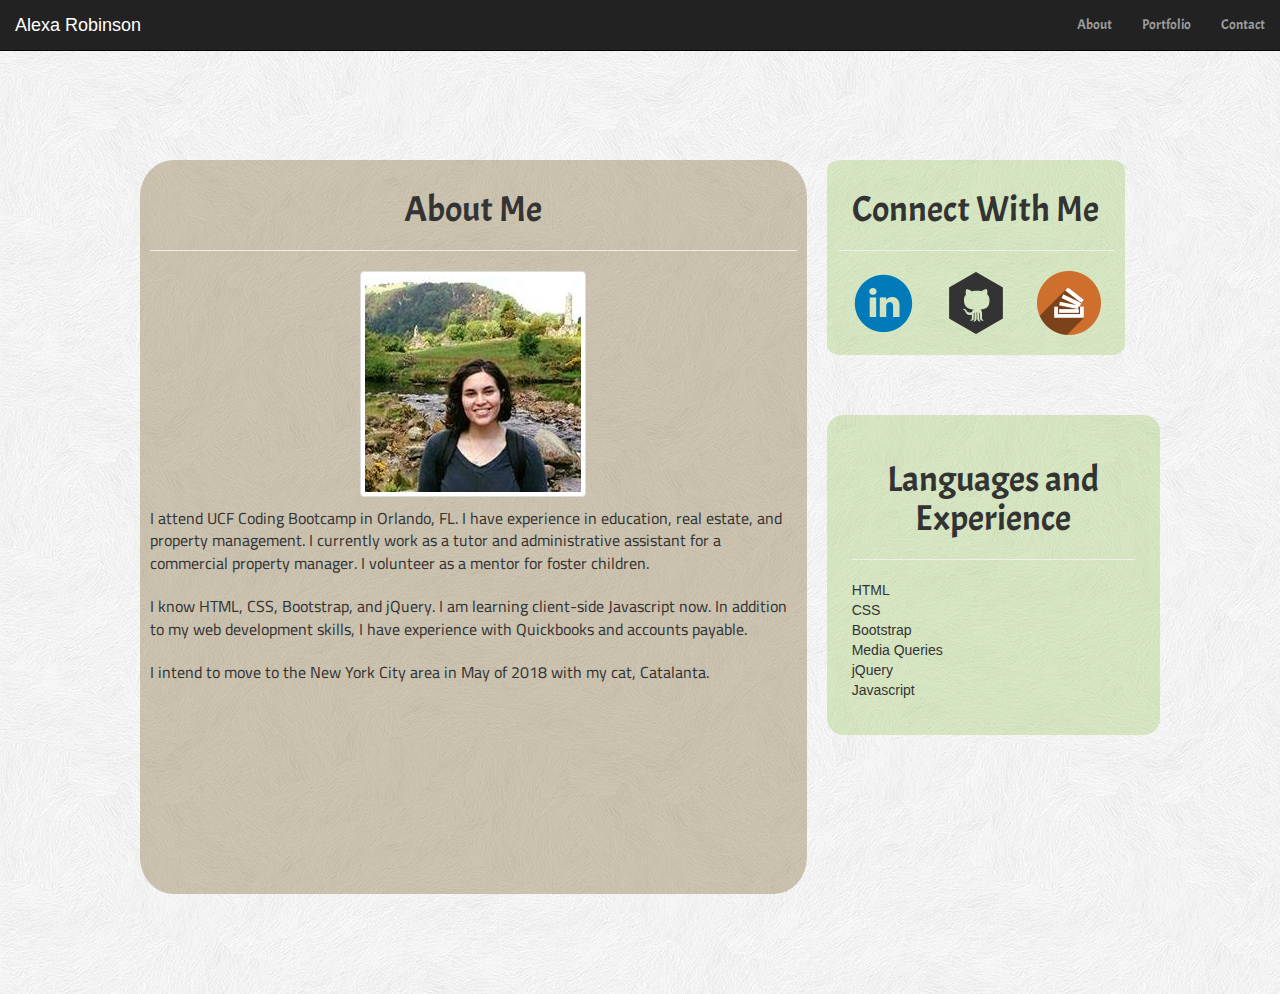
<file: index.html>
<!DOCTYPE html>
<html>

<head>
    <meta charset="UTF-8">
    <title>Alexa Robinson Bootstrap Portfolio</title>
    <!-- Latest compiled and minified CSS -->
    <link rel="stylesheet" href="reset.css">
    <link href="https://fonts.googleapis.com/css?family=Acme|Cairo:400,600,700" rel="stylesheet">
    <link rel="stylesheet" href="https://maxcdn.bootstrapcdn.com/bootstrap/3.3.7/css/bootstrap.min.css" integrity="sha384-BVYiiSIFeK1dGmJRAkycuHAHRg32OmUcww7on3RYdg4Va+PmSTsz/K68vbdEjh4u"
        crossorigin="anonymous">
    <link rel="stylesheet" href="https://bootswatch.com/sandstone/bootstrap.min.css">
    <link rel="stylesheet" href="styles.css">
</head>

<body>
    <div class="fluid-container">
        <nav class="navbar navbar-inverse navbar-fixed-top">
            <div class="navbar-header">
                <a class="navbar-brand" href="#">Alexa Robinson</a>
            </div>
            <ul class="nav navbar-nav navbar-right">
                <li>
                    <a href="index.html">About</a>
                </li>
                <li>
                    <a href="portfolio.html">Portfolio</a>
                </li>
                <li>
                    <a href="contact.html">Contact</a>
                </li>
            </ul>
        </nav>
    </div>
    <div class="container">
        <div class="row">
            <div class="col-xs-8 aboutMe">
                <h1 class="text-center">About Me</h1>
                <hr>
                <img class="img-responsive img-thumbnail center-block" src="assets/images/mypic.jpg" target="_blank" alt="Picture of Alexa Robinson in Glendalough, Ireland.">
                <p>I attend UCF Coding Bootcamp in Orlando, FL. I have experience in education, real estate, and property management.
                    I currently work as a tutor and administrative assistant for a commercial property manager. I volunteer
                    as a mentor for foster children.</p>
                <p>I know HTML, CSS, Bootstrap, and jQuery. I am learning client-side Javascript now. In addition to my web
                    development skills, I have experience with Quickbooks and accounts payable.</p>
                <p>I intend to move to the New York City area in May of 2018 with my cat, Catalanta.</p>
            </div>
            <div class="col-xs-4">
                <div class="connectToMe text-center">
                    <h1>Connect With Me</h1>
                    <hr>
                    <div class="icon">
                        <a href="https://www.linkedin.com/in/alexa-robinson">
                            <img class="img-responsive" src="assets/images/linkedin.png" target="_blank" alt="linkedin icon and link to profile">
                        </a>
                        <a href="https://github.com/bewitchedfencer">
                            <img class="img-responsive" src="assets/images/github_icon.png" target="_blank" alt="github icon and link to profile">
                        </a>
                        <a href "https://stackexchange.com/users/11463720/srobinson">
                            <img class="img-responsive" src="assets/images/stackoverflow_icon.png" target="_blank" alt="stack overflow icon and link">
                        </a>
                    </div>
                </div>
                <div class="row">
                    <div class="col-xs-12 langAndExperience">
                        <h1 class="text-center">Languages and Experience</h1>
                        <hr>
                        <ul>
                            <li>HTML</li>
                            <li>CSS</li>
                            <li>Bootstrap</li>
                            <li>Media Queries</li>
                            <li>jQuery</li>
                            <li>Javascript</li>
                        </ul>
                    </div>
                </div>
            </div>
        </div>
    </div>

</body>

</html>
</file>
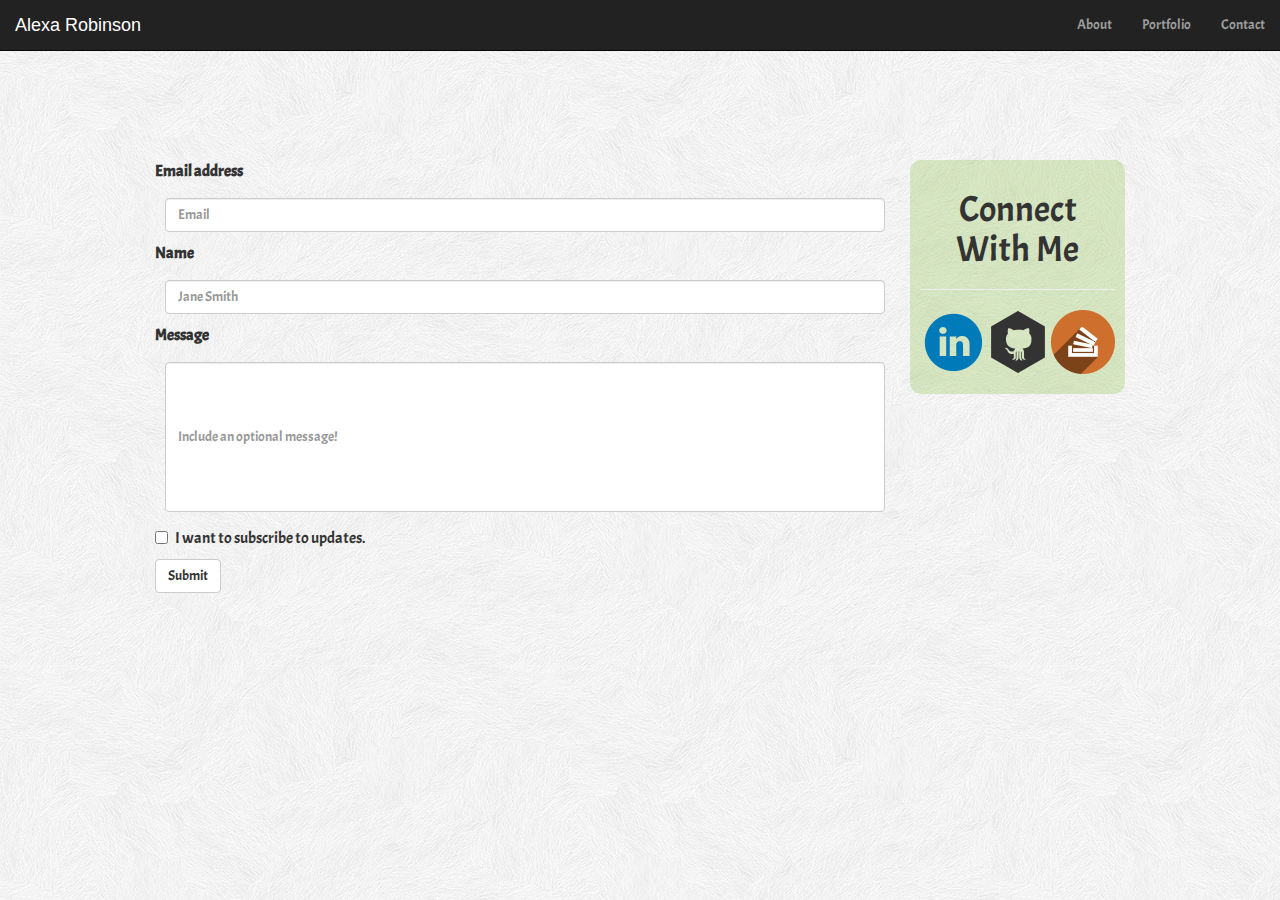
<file: contact.html>
<!DOCTYPE html>
<html>

<head>
    <meta charset="UTF-8">
    <title>Alexa Robinson Bootstrap Portfolio</title>
    <!-- Latest compiled and minified CSS -->
    <link rel="stylesheet" href="reset.css">
    <link href="https://fonts.googleapis.com/css?family=Acme|Cairo:400,600,700" rel="stylesheet">
    <link rel="stylesheet" href="https://maxcdn.bootstrapcdn.com/bootstrap/3.3.7/css/bootstrap.min.css" integrity="sha384-BVYiiSIFeK1dGmJRAkycuHAHRg32OmUcww7on3RYdg4Va+PmSTsz/K68vbdEjh4u"
        crossorigin="anonymous">
    <link rel="stylesheet" href="https://bootswatch.com/sandstone/bootstrap.min.css">
    <link rel="stylesheet" href="styles.css">
</head>

<body>
        <div class="fluid-container">
                <nav class="navbar navbar-inverse navbar-fixed-top">
                    <a class="navbar-brand" href="#">Alexa Robinson</a>
                    <ul class="nav navbar-nav navbar-right">
                        <li>
                            <a href="index.html">About</a>
                        </li>
                        <li>
                            <a href="portfolio.html">Portfolio</a>
                        </li>
                        <li>
                            <a href="contact.html">Contact</a>
                        </li>
                    </ul>
                </nav>
            </div>
    <div class="container">
        <div class="row">
            <div class="col-xs-9">
                <form>
                    <div class="form-group">
                        <label for="exampleInputEmail1">Email address</label>
                        <input type="email" class="form-control" id="exampleInputEmail1" placeholder="Email">
                        <label class="nameInput" for="name" required>Name</label>
                        <input type="name" class="form-control" id="name" placeholder="Jane Smith">
                        <label class="messageInput" for="message">Message</label>
                        <input type="message" class="form-control message" id="message" placeholder="Include an optional message!">
                    </div>
                    <div class="checkbox">
                        <label>
                            <input type="checkbox"> I want to subscribe to updates.
                        </label>
                    </div>
                    <button type="submit" class="btn btn-default">Submit</button>
                </form>
            </div>
            <div class="col-xs-3">
                <div class="connectToMe text-center">
                    <h1>Connect With Me</h1>
                    <hr>
                    <div class="icon">
                        <a href="https://www.linkedin.com/in/alexa-robinson">
                            <img src="assets/images/linkedin.png" target="_blank" alt="linkedin icon and link to profile">
                        </a>
                        <a href="https://github.com/bewitchedfencer">
                            <img src="assets/images/github_icon.png" target="_blank" alt="github icon and link to profile">
                        </a>
                        <a href "https://stackexchange.com/users/11463720/srobinson">
                            <img src="assets/images/stackoverflow_icon.png" target="_blank" alt="stack overflow icon and link">
                        </a>
                    </div>
                </div>
                <div class="row">
                    <div class="col-xs-12">
                    </div>
                </div>
            </div>
        </div>
    </div>
</body>

</html>
</file>
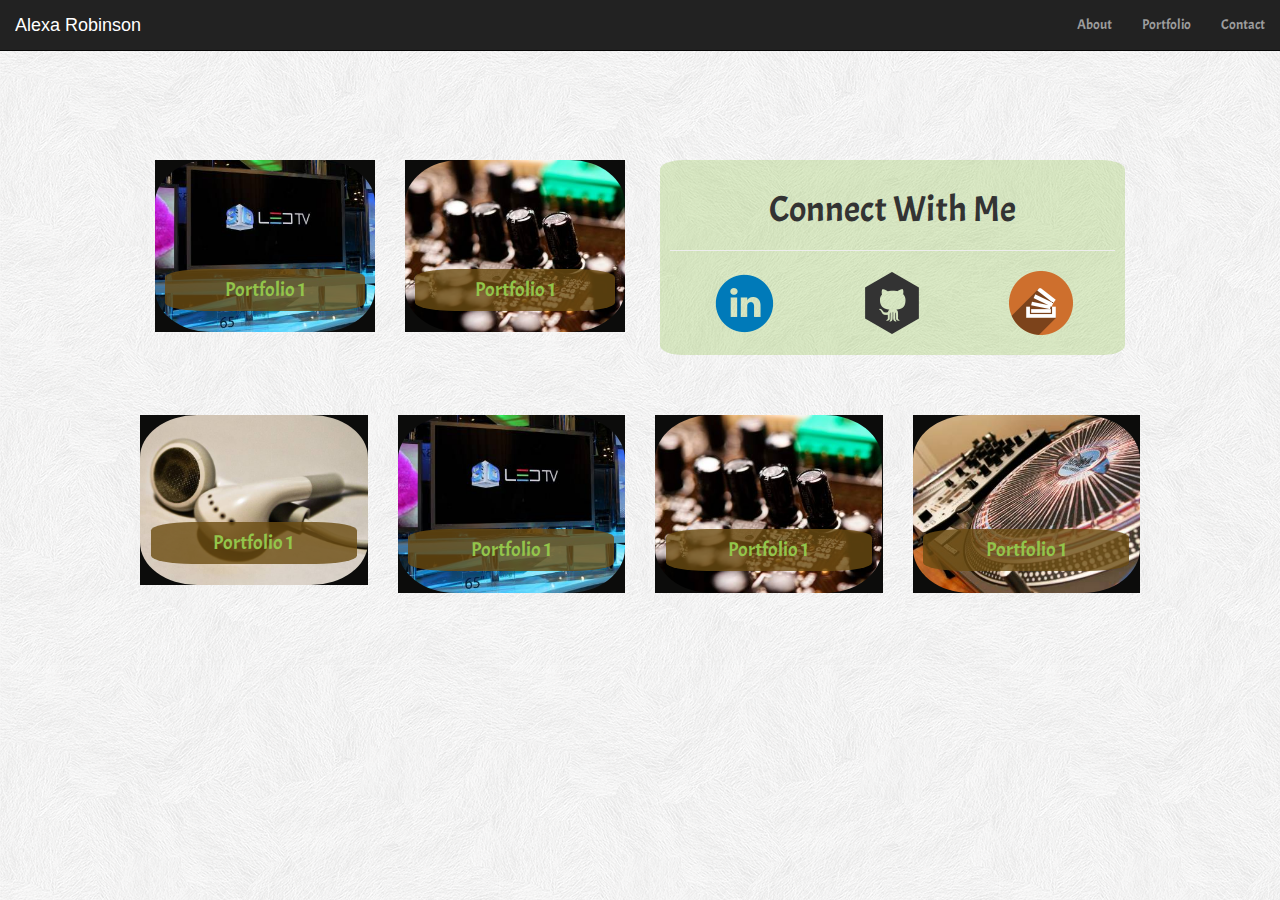
<file: portfolio.html>
<!DOCTYPE html>
<html>

<head>
    <meta charset="UTF-8">
    <title>Alexa Robinson Bootstrap Portfolio</title>
    <!-- Latest compiled and minified CSS -->
    <link rel="stylesheet" href="reset.css">
    <link href="https://fonts.googleapis.com/css?family=Acme|Cairo:400,600,700" rel="stylesheet">
    <link rel="stylesheet" href="https://maxcdn.bootstrapcdn.com/bootstrap/3.3.7/css/bootstrap.min.css" integrity="sha384-BVYiiSIFeK1dGmJRAkycuHAHRg32OmUcww7on3RYdg4Va+PmSTsz/K68vbdEjh4u"
        crossorigin="anonymous">
    <link rel="stylesheet" href="https://bootswatch.com/sandstone/bootstrap.min.css">
    <link rel="stylesheet" href="styles.css">
</head>

<body>
    <div class="fluid-container">
        <nav class="navbar navbar-inverse navbar-fixed-top">
                <a class="navbar-brand" href="#">Alexa Robinson</a>
            <ul class="nav navbar-nav navbar-right">
                <li>
                    <a href="index.html">About</a>
                </li>
                <li>
                    <a href="portfolio.html">Portfolio</a>
                </li>
                <li>
                    <a href="contact.html">Contact</a>
                </li>
            </ul>
        </nav>
    </div>
    <div class="container">
        <div class="row">
            <div class="col-xs-3">
                <div class="container1">
                    <a href="#" target="_blank">
                        <img class="portfolio-image img-responsive" src="assets/images/portfolio_placeholder5.jpg" alt="placeholder for a future project">
                    </a>
                    <a href="#" target="_blank">
                        <h1 class="portfolio-text">Portfolio 1</h1>
                    </a>
                </div>
            </div>
            <div class="col-xs-3">
                <div class="container1">
                    <a href="#" target="_blank">
                        <img class="portfolio-image img-responsive" src="assets/images/portfolio_placeholder3.jpg" alt="placeholder for a future project">
                    </a>
                    <a href="#" target="_blank">
                        <h1 class="portfolio-text">Portfolio 1</h1>
                    </a>
                </div>
            </div>
            <div class="col-xs-6">
                <div class="connectToMe text-center">
                    <h1>Connect With Me</h1>
                    <hr>
                    <div class="icon">
                        <a href="https://www.linkedin.com/in/alexa-robinson">
                            <img class="img-responsive" src="assets/images/linkedin.png" target="_blank" alt="linkedin icon and link to profile">
                        </a>
                        <a href="https://github.com/bewitchedfencer">
                            <img class="img-responsive" src="assets/images/github_icon.png" target="_blank" alt="github icon and link to profile">
                        </a>
                        <a href "https://stackexchange.com/users/11463720/srobinson">
                            <img class="img-responsive" src="assets/images/stackoverflow_icon.png" target="_blank" alt="stack overflow icon and link">
                        </a>
                    </div>
                </div>
            </div>
            <div class="row">
                <div class="col-xs-3">
                    <div class="container1">
                        <a href="#" target="_blank">
                            <img class="portfolio-image img-responsive" src="assets/images/portfolio_placeholder1.jpg" alt="placeholder for a future project">
                        </a>
                        <a href="#" target="_blank">
                            <h1 class="portfolio-text">Portfolio 1</h1>
                        </a>
                    </div>
                </div>
                <div class="col-xs-3">
                    <div class="container1">
                        <a href="#" target="_blank">
                            <img class="portfolio-image img-responsive" src="assets/images/portfolio_placeholder5.jpg" alt="placeholder for a future project">
                        </a>
                        <a href="#" target="_blank">
                            <h1 class="portfolio-text">Portfolio 1</h1>
                        </a>
                    </div>
                </div>
                <div class="col-xs-3">
                    <div class="container1">
                        <a href="#" target="_blank">
                            <img class="portfolio-image img-responsive" src="assets/images/portfolio_placeholder3.jpg" alt="placeholder for a future project">
                        </a>
                        <a href="#" target="_blank">
                            <h1 class="portfolio-text">Portfolio 1</h1>
                        </a>
                    </div>
                </div>
                <div class="col-xs-3">
                    <div class="container1">
                        <a href="#" target="_blank">
                            <img class="portfolio-image img-responsive" src="assets/images/portfolio_placeholder4.jpg" alt="placeholder for a future project">
                        </a>
                        <a href="#" target="_blank">
                            <h1 class="portfolio-text">Portfolio 1</h1>
                        </a>
                    </div>
                </div>
            </div>
        </div>
</body>

</html>
</file>
<file: styles.css>
/* Google Font families. Acme is for titles/headings */
/* font-family: 'Acme', sans-serif; */
/* font-family: 'Cairo', sans-serif; */

body{
    background-image: url(assets/images/subtle_white_feathers.png);    
}

.container{
    padding:100px;
}

p{
    font-family:'Cairo', sans-serif; 
    font-size:medium;   
    padding-top:10px;
}

h1{
    font-family:'Acme', sans-serif;
}

.navbar-right{
    padding-right:15px;
    font-family:'Acme', sans-serif;    
}

.langAndExperience{
    margin-top:60px;
    margin-left:20px;
    background-color:rgba(147, 197, 75, .3);
    border-radius:5%;
    padding:25px;
}

.connectToMe{
    margin-top:60px;
    margin-left:5px;
    background-color:rgba(147, 197, 75, .3);
    border-radius:5%;
    padding:10px;
    padding-bottom:20px;
}

.icon{
    display:flex;
    flex-direction:row;
    justify-content:space-around;
}

.aboutMe{
    background-color:rgba(107, 76, 18, .3);
    border-radius:5%;
    padding:10px;
    padding-bottom:200px;
    margin-top:60px;
}

/* For holding portfolio images. */

.container1{
    margin-top:60px;
    background-color: rgb(12, 12, 11);    
}


.portfolio-image{
    border-radius:25%;
}

/* class for the portfolio text-boxes */

.portfolio-text{
    position:absolute;
    font-size:20px;
    width:80%;
    padding:10px;
    background-color: rgba(107, 76, 18, .8);
    color:rgb(147, 197, 75);
    text-align:center;
    bottom: 5%;
    right:10%;
    border-radius:20%;
}

form{
    margin-top:60px;
    font-family:'Acme', sans-serif;
    font-size:16px;    
}

.message{
    height:150px;
}

.form-control{
    margin: 10px;
}
</file>
